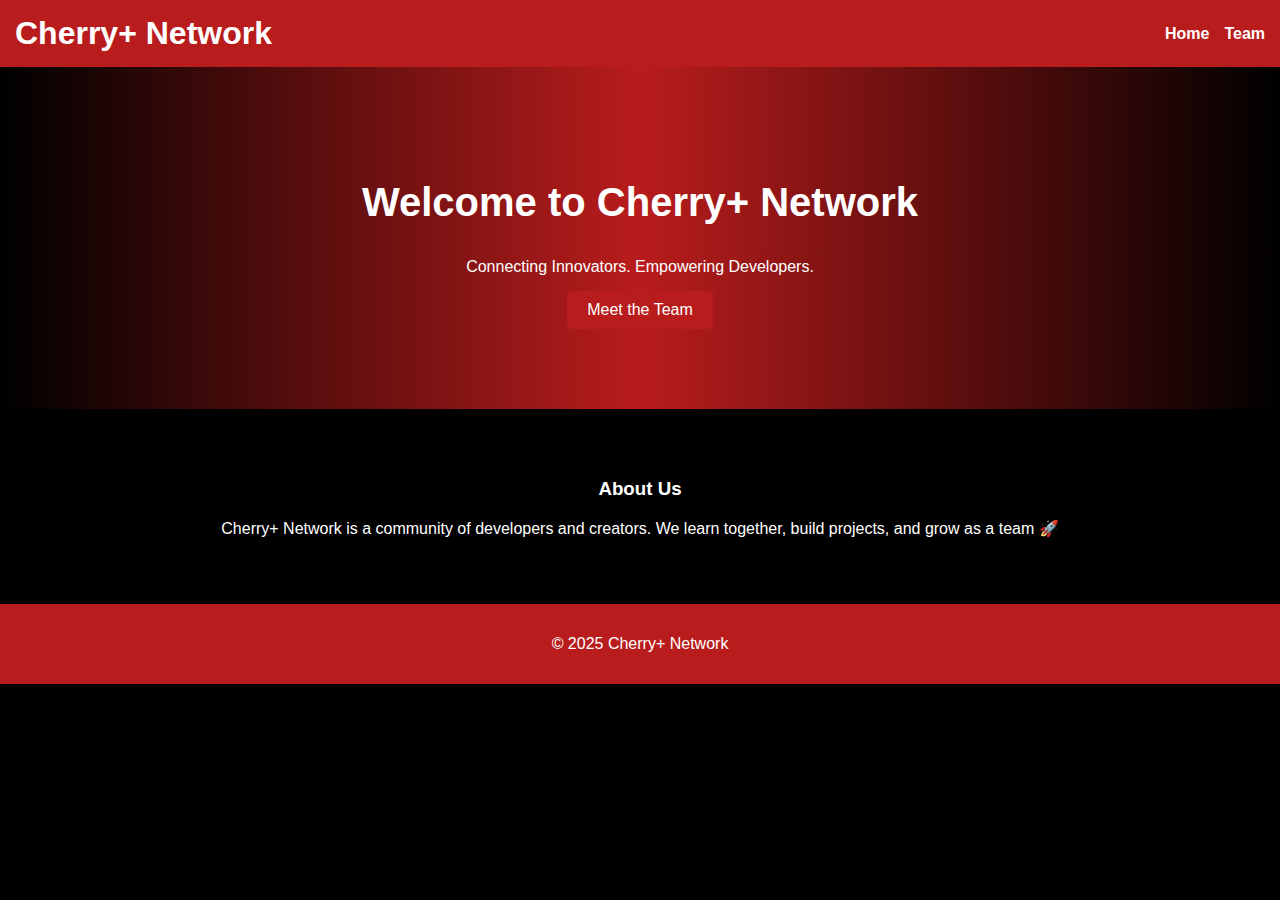
<file: index.html>
<!DOCTYPE html> 
<html lang="en"> 
<head>
  <meta charset="UTF-8"> <!-- supports all characters (like emojis) -->
  <meta name="viewport" content="width=device-width, initial-scale=1.0"> <!-- makes page look good on phone too -->
  <title>Cherry+ Network</title> 
  <link rel="stylesheet" href="style.css"> <!-- connect to css file -->
</head>

<body>

  <!-- navbar (top menu) -->
  <header>
    <nav class="navbar">
      <h1>Cherry+ Network</h1> 
      <ul>
        <li><a href="index.html">Home</a></li> <!-- link to home -->
        <li><a href="team.html">Team</a></li> <!-- link to team page -->
      </ul>
    </nav>
  </header>

  <!-- big welcome section -->
  <section class="hero">
    <h2>Welcome to Cherry+ Network</h2> <!-- heading -->
    <p>Connecting Innovators. Empowering Developers.</p> <!-- tagline -->
    <a href="team.html" class="btn">Meet the Team</a> <!-- button link -->
  </section>

  <!-- about section -->
  <section class="about">
    <h3>About Us</h3>
    <p>
      Cherry+ Network is a community of developers and creators.  
      We learn together, build projects, and grow as a team 🚀
    </p>
  </section>

  <!-- footer at bottom -->
  <footer>
    <p>© 2025 Cherry+ Network</p>
  </footer>

</body>
</html>
</file>
<file: style.css>
/* reset page basics */
body {
  font-family: Arial, sans-serif; /* text style */
  margin: 0; /* remove extra space */
  background: #000; /* black background */
  color: #fff; /* white text */
}

/* navbar styling */
.navbar {
  display: flex; /* place items in a row */
  justify-content: space-between; /* space between logo and menu */
  align-items: center; /* vertical center */
  background: #b91c1c; /* cherry red color */
  padding: 15px; /* space inside navbar */
}

.navbar h1 {
  margin: 0; /* removs the  default gap */
}

.navbar ul {
  list-style: none; /* remove bullet points */
  display: flex; /* put links in row */
  gap: 15px; /* space between links */
  margin: 0; /* remove extra gap */
  padding: 0; /* remove default padding */
}

.navbar a {
  text-decoration: none; /* remove underline */
  color: white; /* white text */
  font-weight: bold; /* bold links */
}

.navbar a:hover {
  color: #ddd; /* lighter shade when mouse over */
}

/* hero section */
.hero {
  text-align: center; /* center text */
  padding: 80px 20px; /* space inside section */
  background: linear-gradient(to right, black, #b91c1c, black); /* gradient background */
}

.hero h2 {
  font-size: 2.5em; /* make heading big */
}

.hero p {
  margin: 15px 0; /* add space above and below */
}

.btn {
  display: inline-block; /* behave like box */
  padding: 10px 20px; /* inner space */
  background: #b91c1c; /* red background */
  color: white; /* white text */
  border-radius: 5px; /* rounded edges */
  text-decoration: none; /* no underline */
}

.btn:hover {
  background: #991b1b; /* darker red on hover */
}

/* about section */
.about {
  padding: 50px 20px; /* spacing */
  text-align: center; /* center text */
}

/* team section */
.team {
  padding: 50px 20px; /* spacing */
  text-align: center; /* center text */
}

.team-grid {
  display: flex; /* horizontal layout */
  justify-content: center; /* center in middle */
  gap: 20px; /* space between cards */
  flex-wrap: wrap; /* move to next line if screen small */
}

.card {
  background: #111; /* dark grey background */
  padding: 20px; /* inner space */
  border-radius: 10px; /* rounded corners */
  width: 200px; /* fixed width */
}

.card img {
  border-radius: 50%; /* make image circle */
  margin-bottom: 10px; /* space under image */
}

/* footer */
footer {
  background: #b91c1c; /* red background */
  text-align: center; /* center text */
  padding: 15px; /* space inside the  footer */
}
</file>
